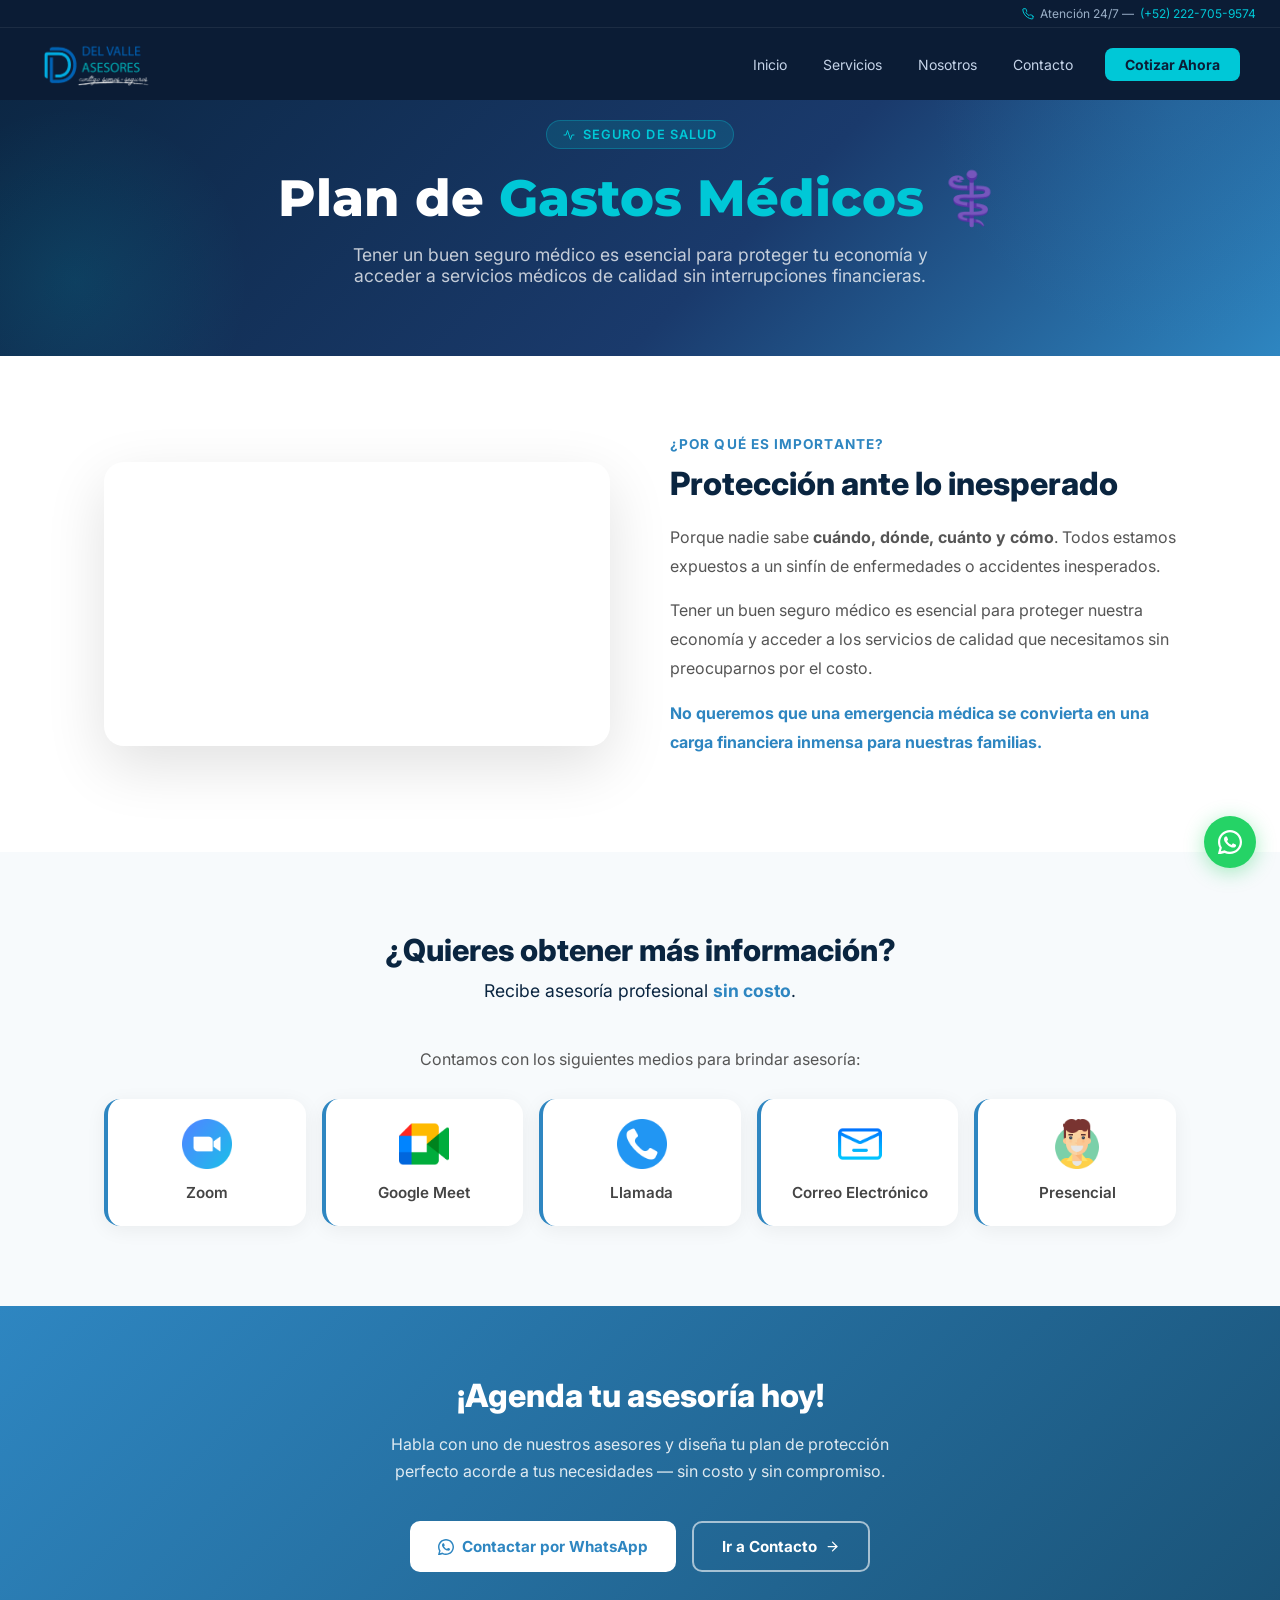
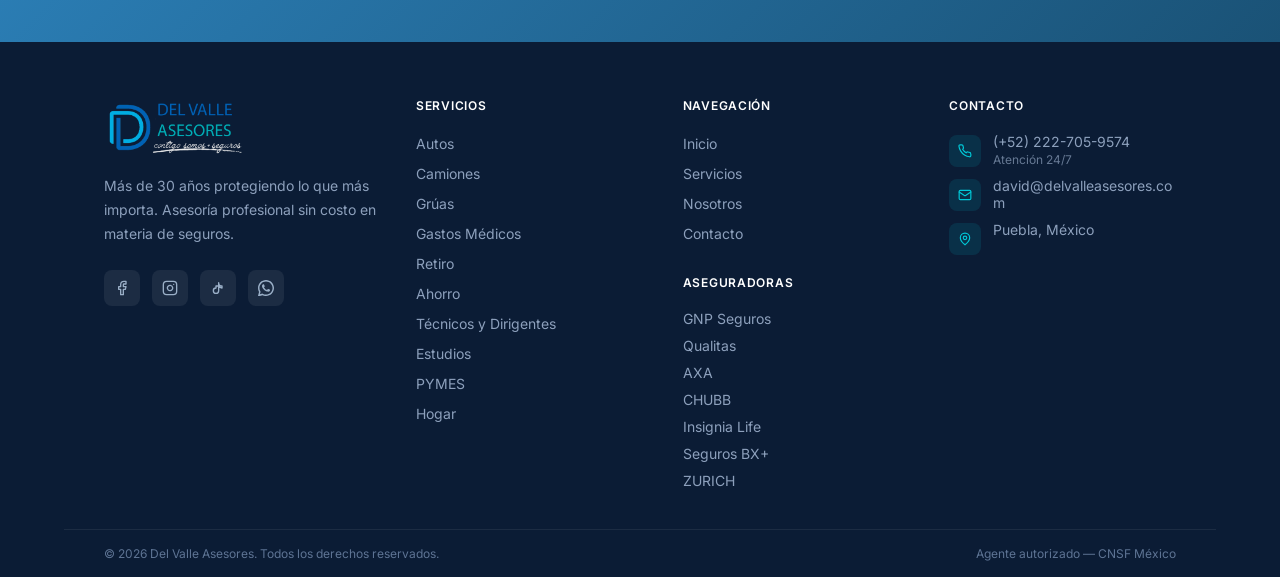
<file: gastosmedicos.html>
<!DOCTYPE html>
<html lang="es">

<head>
  <meta charset="UTF-8" />
  <meta name="viewport" content="width=device-width, initial-scale=1.0" />
  <title>Gastos Médicos — Del Valle Asesores</title>
  <meta name="description"
    content="Plan de gastos médicos. Protege tu salud y economía ante cualquier eventualidad sin preocuparte por el costo." />
  <link rel="stylesheet" href="css/styles.css" />
  <style>
    /* ── Page-hero ── */
    .page-hero {
      background: linear-gradient(135deg, #0A2540 0%, #1a3a6c 60%, #2E86C1 100%);
      padding: 120px 0 70px;
      text-align: center;
      position: relative;
      overflow: hidden;
    }

    .page-hero::before {
      content: '';
      position: absolute;
      width: 500px;
      height: 500px;
      border-radius: 50%;
      background: radial-gradient(circle, rgba(46, 134, 193, .2), transparent 70%);
      top: -150px;
      right: -150px;
    }

    .page-hero::after {
      content: '';
      position: absolute;
      width: 350px;
      height: 350px;
      border-radius: 50%;
      background: radial-gradient(circle, rgba(0, 200, 215, .12), transparent 70%);
      bottom: -100px;
      left: -100px;
    }

    .page-hero__badge {
      display: inline-flex;
      align-items: center;
      gap: 8px;
      background: rgba(0, 200, 215, .15);
      border: 1px solid rgba(0, 200, 215, .3);
      color: #00C8D7;
      font-size: .8rem;
      font-weight: 600;
      letter-spacing: .08em;
      text-transform: uppercase;
      padding: 6px 16px;
      border-radius: 999px;
      margin-bottom: 20px;
    }

    .page-hero__title {
      font-size: clamp(2rem, 5vw, 3.2rem);
      font-weight: 800;
      color: #fff;
      margin: 0 0 16px;
      line-height: 1.15;
    }

    .page-hero__title span {
      color: #00C8D7;
    }

    .page-hero__subtitle {
      color: rgba(255, 255, 255, .75);
      font-size: 1.1rem;
      max-width: 640px;
      margin: 0 auto;
    }

    /* ── Desc section ── */
    .est-desc {
      padding: 80px 0;
      background: #fff;
    }

    .est-desc__inner {
      display: grid;
      grid-template-columns: 1fr 1fr;
      gap: 60px;
      align-items: center;
    }

    @media(max-width:768px) {
      .est-desc__inner {
        grid-template-columns: 1fr;
        gap: 32px;
      }
    }

    .est-desc__img {
      border-radius: 20px;
      overflow: hidden;
      box-shadow: 0 20px 60px rgba(0, 0, 0, .12);
    }

    .est-desc__img img {
      width: 100%;
      height: 380px;
      object-fit: cover;
      display: block;
    }

    .est-desc__label {
      color: #2E86C1;
      font-size: .85rem;
      font-weight: 700;
      letter-spacing: .08em;
      text-transform: uppercase;
      margin-bottom: 12px;
    }

    .est-desc__title {
      font-size: 2rem;
      font-weight: 800;
      color: #0A2540;
      margin: 0 0 20px;
    }

    .est-desc__text {
      color: #555;
      line-height: 1.8;
      font-size: 1rem;
      margin-bottom: 16px;
    }

    /* ── Benefits ── */
    .est-benefits {
      padding: 80px 0;
      background: #F7FAFC;
    }

    .est-benefits__title {
      text-align: center;
      font-size: 1.9rem;
      font-weight: 800;
      color: #0A2540;
      margin-bottom: 12px;
    }

    .est-benefits__sub {
      text-align: center;
      color: #666;
      max-width: 520px;
      margin: 0 auto 48px;
    }

    .est-benefits__grid {
      display: grid;
      grid-template-columns: repeat(auto-fit, minmax(280px, 1fr));
      gap: 24px;
    }

    .est-benefit-card {
      background: #fff;
      border-radius: 16px;
      padding: 28px;
      box-shadow: 0 4px 20px rgba(0, 0, 0, .06);
      border-left: 4px solid #2E86C1;
      transition: transform .25s, box-shadow .25s;
    }

    .est-benefit-card:hover {
      transform: translateY(-4px);
      box-shadow: 0 12px 30px rgba(0, 0, 0, .1);
    }

    .est-benefit-card__icon {
      font-size: 1.5rem;
      margin-bottom: 12px;
    }

    .est-benefit-card__text {
      color: #444;
      line-height: 1.6;
      font-size: .95rem;
    }

    /* ── Estimator ── */
    .est-estimator {
      padding: 80px 0;
      background: #fff;
    }

    .est-estimator__inner {
      display: grid;
      grid-template-columns: 1fr 1fr;
      gap: 60px;
      align-items: start;
    }

    @media(max-width:768px) {
      .est-estimator__inner {
        grid-template-columns: 1fr;
        gap: 40px;
      }
    }

    .est-slider-container {
      margin: 20px 0 28px;
      padding: 24px;
      background: #F7FAFC;
      border-radius: 12px;
      border: 1px solid #E2E8F0;
    }

    .est-slider-container p {
      font-weight: 600;
      color: #0A2540;
      margin-bottom: 12px;
    }

    .est-slider {
      -webkit-appearance: none;
      width: 100%;
      height: 6px;
      background: #D6EAF8;
      border-radius: 4px;
      outline: none;
      margin-bottom: 20px;
    }

    .est-slider::-webkit-slider-thumb {
      -webkit-appearance: none;
      appearance: none;
      width: 22px;
      height: 22px;
      border-radius: 50%;
      background: #2E86C1;
      cursor: pointer;
      border: 4px solid #fff;
      box-shadow: 0 2px 6px rgba(0, 0, 0, 0.2);
    }

    .est-slider-labels {
      display: flex;
      justify-content: space-between;
      font-size: 0.9rem;
      color: #555;
      font-weight: 600;
    }

    .est-slider-labels span.selected {
      color: #2E86C1;
      font-weight: 800;
      font-size: 1.1rem;
    }

    .est-slider-note {
      display: block;
      font-size: 0.8rem;
      color: #888;
      margin-top: 12px;
      font-style: italic;
    }

    .est-estimator__title {
      font-size: 2rem;
      font-weight: 800;
      color: #0A2540;
      margin: 0 0 12px;
    }

    .est-estimator__desc {
      color: #666;
      line-height: 1.7;
      margin-bottom: 28px;
    }

    .est-cards {
      display: flex;
      flex-direction: column;
      gap: 16px;
    }

    .est-card {
      background: linear-gradient(135deg, #EBF5FB, #D6EAF8);
      border-radius: 14px;
      padding: 24px 28px;
      display: flex;
      align-items: center;
      gap: 20px;
    }

    .est-card__icon {
      width: 50px;
      height: 50px;
      border-radius: 12px;
      background: #2E86C1;
      color: #fff;
      display: flex;
      align-items: center;
      justify-content: center;
      flex-shrink: 0;
      font-size: 1.3rem;
    }

    .est-card__label {
      font-size: .8rem;
      color: #2E86C1;
      font-weight: 600;
      text-transform: uppercase;
      letter-spacing: .06em;
    }

    .est-card__value {
      font-size: 1.5rem;
      font-weight: 800;
      color: #0A2540;
    }

    .est-card--special {
      background: linear-gradient(135deg, #D5F5E3, #A9DFBF);
    }

    .est-card--special .est-card__icon {
      background: #27AE60;
    }

    .est-card--special .est-card__label {
      color: #27AE60;
    }

    /* ── CTA banner ── */
    .est-cta {
      background: linear-gradient(135deg, #2E86C1, #1a5276);
      padding: 70px 0;
      text-align: center;
    }

    .est-cta__title {
      font-size: 2rem;
      font-weight: 800;
      color: #fff;
      margin-bottom: 16px;
    }

    .est-cta__sub {
      color: rgba(255, 255, 255, .85);
      max-width: 520px;
      margin: 0 auto 36px;
      line-height: 1.7;
    }

    .est-cta .btn-group {
      display: flex;
      gap: 16px;
      justify-content: center;
      flex-wrap: wrap;
    }

    .btn-white {
      display: inline-flex;
      align-items: center;
      gap: 8px;
      background: #fff;
      color: #2E86C1;
      font-weight: 700;
      font-size: .95rem;
      padding: 14px 28px;
      border-radius: 10px;
      text-decoration: none;
      transition: transform .2s, box-shadow .2s;
    }

    .btn-white:hover {
      transform: translateY(-2px);
      box-shadow: 0 8px 24px rgba(0, 0, 0, .2);
    }

    .btn-outline-white {
      display: inline-flex;
      align-items: center;
      gap: 8px;
      background: transparent;
      color: #fff;
      border: 2px solid rgba(255, 255, 255, .6);
      font-weight: 700;
      font-size: .95rem;
      padding: 14px 28px;
      border-radius: 10px;
      text-decoration: none;
      transition: all .2s;
    }

    .btn-outline-white:hover {
      background: rgba(255, 255, 255, .1);
      border-color: #fff;
    }

    /* ── Quote note ── */
    .est-quote {
      background: #0A2540;
      padding: 40px 0;
      text-align: center;
    }

    .est-quote__text {
      color: rgba(255, 255, 255, .8);
      font-size: 1rem;
      font-style: italic;
      max-width: 680px;
      margin: 0 auto;
      line-height: 1.8;
    }
  </style>
  <link rel="icon" type="image/png" href="img/icon.png" />
</head>

<body>

  <!-- HEADER -->
  <header class="header" id="header">
    <div class="header__topbar">
      <span class="header__topbar-phone">
        <svg width="12" height="12" viewBox="0 0 24 24" fill="none" stroke="#00C8D7" stroke-width="2"
          stroke-linecap="round" stroke-linejoin="round">
          <path
            d="M22 16.92v3a2 2 0 0 1-2.18 2 19.79 19.79 0 0 1-8.63-3.07A19.5 19.5 0 0 1 4.69 12.18 19.79 19.79 0 0 1 1.61 3.6 2 2 0 0 1 3.6 1.4h3a2 2 0 0 1 2 1.72c.127.96.361 1.903.7 2.81a2 2 0 0 1-.45 2.11L7.91 9.08a16 16 0 0 0 6 6l.96-.96a2 2 0 0 1 2.11-.45c.907.339 1.85.573 2.81.7A2 2 0 0 1 21.6 16.4l.32.52z" />
        </svg>
        Atención 24/7 —
        <a href="tel:+522227059574">(+52) 222-705-9574</a>
      </span>
    </div>
    <div class="header__main">
      <a href="index.html" class="header__logo">
        <img src="img/logo.png" alt="Del Valle Asesores" class="header__logo-img" />
      </a>
      <nav class="header__nav">
        <a href="index.html" class="header__nav-link" data-nav="index">Inicio</a>
        <a href="servicios.html" class="header__nav-link header__nav-link--active" data-nav="servicios">Servicios</a>
        <a href="nosotros.html" class="header__nav-link" data-nav="nosotros">Nosotros</a>
        <a href="contacto.html" class="header__nav-link" data-nav="contacto">Contacto</a>
        <a href="https://wa.me/522227059574?text=Hola%2C%20me%20gustar%C3%ADa%20obtener%20informaci%C3%B3n%20sobre%20seguros"
          target="_blank" rel="noopener noreferrer" class="header__cta">Cotizar Ahora</a>
      </nav>
      <button class="header__menu-btn" id="menu-btn" aria-label="Abrir menú">
        <span id="menu-icon-open">
          <svg width="20" height="20" viewBox="0 0 24 24" fill="none" stroke="currentColor" stroke-width="2"
            stroke-linecap="round" stroke-linejoin="round">
            <line x1="4" x2="20" y1="12" y2="12" />
            <line x1="4" x2="20" y1="6" y2="6" />
            <line x1="4" x2="20" y1="18" y2="18" />
          </svg>
        </span>
        <span id="menu-icon-close" style="display:none">
          <svg width="20" height="20" viewBox="0 0 24 24" fill="none" stroke="currentColor" stroke-width="2"
            stroke-linecap="round" stroke-linejoin="round">
            <path d="M18 6 6 18" />
            <path d="m6 6 12 12" />
          </svg>
        </span>
      </button>
    </div>
    <div class="header__mobile-menu" id="mobile-menu">
      <div class="header__mobile-phone">
        <a href="tel:+522227059574">(+52) 222-705-9574</a>
        <span style="margin-left:4px;opacity:.6">— Atención 24/7</span>
      </div>
      <a href="index.html" class="header__mobile-link">Inicio</a>
      <a href="servicios.html" class="header__mobile-link">Servicios</a>
      <a href="nosotros.html" class="header__mobile-link">Nosotros</a>
      <a href="contacto.html" class="header__mobile-link">Contacto</a>
      <a href="https://wa.me/522227059574" target="_blank" rel="noopener noreferrer" class="header__mobile-cta">Cotizar
        Ahora</a>
    </div>
  </header>

  <main class="page-wrap">

    <!-- HERO -->
    <section class="page-hero">
      <div class="container">
        <div class="page-hero__badge">
          <svg width="12" height="12" viewBox="0 0 24 24" fill="none" stroke="currentColor" stroke-width="2"
            stroke-linecap="round" stroke-linejoin="round">
            <path d="M22 12h-4l-3 9L9 3l-3 9H2" />
          </svg>
          Seguro de Salud
        </div>
        <h1 class="page-hero__title">Plan de <span>Gastos Médicos</span> ⚕️</h1>
        <p class="page-hero__subtitle">Tener un buen seguro médico es esencial para proteger tu economía y acceder a
          servicios médicos de calidad sin interrupciones financieras.</p>
      </div>
    </section>

    <!-- DESCRIPCIÓN & VIDEO -->
    <section class="est-desc">
      <div class="container">
        <div class="est-desc__inner">
          <div class="est-desc__img"
            style="position:relative; padding-bottom:56.25%; height:0; overflow:hidden; border-radius: 20px; box-shadow: 0 20px 60px rgba(0,0,0,.12);">
            <iframe src="https://www.youtube.com/embed/vd5q7EeEfA0" title="YouTube video player" frameborder="0"
              allow="accelerometer; autoplay; clipboard-write; encrypted-media; gyroscope; picture-in-picture; web-share"
              allowfullscreen style="position:absolute; top:0; left:0; width:100%; height:100%;"></iframe>
          </div>
          <div>
            <p class="est-desc__label">¿Por qué es importante?</p>
            <h2 class="est-desc__title">Protección ante lo inesperado</h2>
            <p class="est-desc__text">Porque nadie sabe <strong>cuándo, dónde, cuánto y cómo</strong>. Todos estamos
              expuestos a un sinfín de enfermedades o accidentes inesperados.</p>
            <p class="est-desc__text">Tener un buen seguro médico es esencial para proteger nuestra economía y acceder a
              los servicios de calidad que necesitamos sin preocuparnos por el costo.</p>
            <p class="est-desc__text" style="font-weight:700;color:#2E86C1">No queremos que una emergencia médica se
              convierta en una carga financiera inmensa para nuestras familias.</p>
          </div>
        </div>
      </div>
    </section>

    <!-- ASESORÍA -->
    <section class="est-benefits">
      <div class="container">
        <h2 class="est-benefits__title">¿Quieres obtener más información?</h2>
        <p class="est-benefits__sub" style="font-size:1.1rem; color:#0A2540;">Recibe asesoría profesional <strong
            style="color:#2E86C1;">sin costo</strong>.</p>
        <p style="text-align:center; color:#555; margin-bottom: 30px;">Contamos con los siguientes medios para brindar
          asesoría:</p>

        <div class="est-benefits__grid" style="grid-template-columns: repeat(auto-fit, minmax(140px, 1fr)); gap: 16px;">
          <div class="est-benefit-card" style="padding:20px; display:flex; flex-direction:column; align-items:center; justify-content:center; text-align:center;">
            <img src="img/meet/zoom.png" alt="Zoom"
              style="width:50px; height:50px; margin-bottom:12px; object-fit:contain;">
            <p class="est-benefit-card__text" style="font-weight:600;">Zoom</p>
          </div>
          <div class="est-benefit-card" style="padding:20px; display:flex; flex-direction:column; align-items:center; justify-content:center; text-align:center;">
            <img src="img/meet/meets.png" alt="Meet"
              style="width:50px; height:50px; margin-bottom:12px; object-fit:contain;">
            <p class="est-benefit-card__text" style="font-weight:600;">Google Meet</p>
          </div>
          <div class="est-benefit-card" style="padding:20px; display:flex; flex-direction:column; align-items:center; justify-content:center; text-align:center;">
            <img src="img/meet/llamada.png" alt="Llamada"
              style="width:50px; height:50px; margin-bottom:12px; object-fit:contain;">
            <p class="est-benefit-card__text" style="font-weight:600;">Llamada</p>
          </div>
          <div class="est-benefit-card" style="padding:20px; display:flex; flex-direction:column; align-items:center; justify-content:center; text-align:center;">
            <img src="img/meet/mail.png" alt="Mail"
              style="width:50px; height:50px; margin-bottom:12px; object-fit:contain;">
            <p class="est-benefit-card__text" style="font-weight:600;">Correo Electrónico</p>
          </div>
          <div class="est-benefit-card" style="padding:20px; display:flex; flex-direction:column; align-items:center; justify-content:center; text-align:center;">
            <img src="img/meet/presencial.png" alt="Presencial"
              style="width:50px; height:50px; margin-bottom:12px; object-fit:contain;">
            <p class="est-benefit-card__text" style="font-weight:600;">Presencial</p>
          </div>
        </div>
      </div>
    </section>

    <!-- CTA -->
    <section class="est-cta" style="margin-top:0;">
      <div class="container">
        <h2 class="est-cta__title">¡Agenda tu asesoría hoy!</h2>
        <p class="est-cta__sub">Habla con uno de nuestros asesores y diseña tu plan de protección perfecto acorde a tus
          necesidades — sin costo y sin compromiso.</p>
        <div class="btn-group">
          <a href="https://wa.me/522227059574?text=Hola%2C%20me%20gustar%C3%ADa%20informaci%C3%B3n%20sobre%20Gastos%20M%C3%A9dicos"
            target="_blank" rel="noopener noreferrer" class="btn-white">
            <svg width="16" height="16" viewBox="0 0 24 24" fill="currentColor">
              <path
                d="M17.472 14.382c-.297-.149-1.758-.867-2.03-.967-.273-.099-.471-.148-.67.15-.197.297-.767.966-.94 1.164-.173.199-.347.223-.644.075-.297-.15-1.255-.463-2.39-1.475-.883-.788-1.48-1.761-1.653-2.059-.173-.297-.018-.458.13-.606.134-.133.298-.347.446-.52.149-.174.198-.298.298-.497.099-.198.05-.371-.025-.52-.075-.149-.669-1.612-.916-2.207-.242-.579-.487-.5-.669-.51-.173-.008-.371-.01-.57-.01-.198 0-.52.074-.792.372-.272.297-1.04 1.016-1.04 2.479 0 1.462 1.065 2.875 1.213 3.074.149.198 2.096 3.2 5.077 4.487.709.306 1.262.489 1.694.625.712.227 1.36.195 1.871.118.571-.085 1.758-.719 2.006-1.413.248-.694.248-1.289.173-1.413-.074-.124-.272-.198-.57-.347z" />
              <path
                d="M12 0C5.373 0 0 5.373 0 12c0 2.123.554 4.117 1.528 5.845L.057 23.55a.75.75 0 00.921.921l5.704-1.47A11.933 11.933 0 0012 24c6.627 0 12-5.373 12-12S18.627 0 12 0zm0 21.818a9.796 9.796 0 01-5.006-1.371l-.36-.214-3.724.96.989-3.614-.235-.373A9.775 9.775 0 012.182 12C2.182 6.564 6.564 2.182 12 2.182S21.818 6.564 21.818 12 17.436 21.818 12 21.818z" />
            </svg>
            Contactar por WhatsApp
          </a>
          <a href="contacto.html" class="btn-outline-white">
            Ir a Contacto
            <svg width="15" height="15" viewBox="0 0 24 24" fill="none" stroke="currentColor" stroke-width="2"
              stroke-linecap="round" stroke-linejoin="round">
              <path d="M5 12h14" />
              <path d="m12 5 7 7-7 7" />
            </svg>
          </a>
        </div>
      </div>
    </section>

  </main>

  <!-- FOOTER -->
  <footer class="footer">
    <div class="footer__main">
      <div class="footer__grid">
        <div>
          <div class="footer__brand-logo">
            <img src="img/logo.png" alt="Del Valle Asesores" class="footer__brand-logo-img" />
          </div>
          <p class="footer__brand-desc">Más de 30 años protegiendo lo que más importa. Asesoría profesional sin costo en
            materia de seguros.</p>
          <div class="footer__social">
            <a href="https://www.facebook.com/DelValleAsesores.Puebla/" target="_blank" rel="noopener noreferrer"
              class="footer__social-link"><svg width="16" height="16" viewBox="0 0 24 24" fill="none"
                stroke="currentColor" stroke-width="2" stroke-linecap="round" stroke-linejoin="round">
                <path d="M18 2h-3a5 5 0 0 0-5 5v3H7v4h3v8h4v-8h3l1-4h-4V7a1 1 0 0 1 1-1h3z" />
              </svg></a>
            <a href="https://www.instagram.com/del.valle.asesores?igshid=MzRlODBiNFWlZA%3D%3D" target="_blank"
              rel="noopener noreferrer" class="footer__social-link"><svg width="16" height="16" viewBox="0 0 24 24"
                fill="none" stroke="currentColor" stroke-width="2" stroke-linecap="round" stroke-linejoin="round">
                <rect width="20" height="20" x="2" y="2" rx="5" ry="5" />
                <path d="M16 11.37A4 4 0 1 1 12.63 8 4 4 0 0 1 16 11.37z" />
                <line x1="17.5" x2="17.51" y1="6.5" y2="6.5" />
              </svg></a>
            <a href="https://www.tiktok.com/@delvalleasesoresoficial" target="_blank" rel="noopener noreferrer"
              class="footer__social-link"><svg width="16" height="16" viewBox="0 0 24 24" fill="none"
                stroke="currentColor" stroke-width="2" stroke-linecap="round" stroke-linejoin="round">
                <path d="M9 12a4 4 0 1 0 4 4V4a5 5 0 0 0 5 5v3a8 8 0 0 1-5-3h-4z" />
              </svg></a>
            <a href="https://wa.me/522227059574" target="_blank" rel="noopener noreferrer"
              class="footer__social-link"><svg width="16" height="16" viewBox="0 0 24 24" fill="currentColor">
                <path
                  d="M17.472 14.382c-.297-.149-1.758-.867-2.03-.967-.273-.099-.471-.148-.67.15-.197.297-.767.966-.94 1.164-.173.199-.347.223-.644.075-.297-.15-1.255-.463-2.39-1.475-.883-.788-1.48-1.761-1.653-2.059-.173-.297-.018-.458.13-.606.134-.133.298-.347.446-.52.149-.174.198-.298.298-.497.099-.198.05-.371-.025-.52-.075-.149-.669-1.612-.916-2.207-.242-.579-.487-.5-.669-.51-.173-.008-.371-.01-.57-.01-.198 0-.52.074-.792.372-.272.297-1.04 1.016-1.04 2.479 0 1.462 1.065 2.875 1.213 3.074.149.198 2.096 3.2 5.077 4.487.709.306 1.262.489 1.694.625.712.227 1.36.195 1.871.118.571-.085 1.758-.719 2.006-1.413.248-.694.248-1.289.173-1.413-.074-.124-.272-.198-.57-.347z" />
                <path
                  d="M12 0C5.373 0 0 5.373 0 12c0 2.123.554 4.117 1.528 5.845L.057 23.55a.75.75 0 00.921.921l5.704-1.47A11.933 11.933 0 0012 24c6.627 0 12-5.373 12-12S18.627 0 12 0zm0 21.818a9.796 9.796 0 01-5.006-1.371l-.36-.214-3.724.96.989-3.614-.235-.373A9.775 9.775 0 012.182 12C2.182 6.564 6.564 2.182 12 2.182S21.818 6.564 21.818 12 17.436 21.818 12 21.818z" />
              </svg></a>
          </div>
        </div>
        <div>
          <h4 class="footer__col-title">Servicios</h4>
          <ul class="footer__list">
            <li><a href="servicios.html" class="footer__list-link">Autos</a></li>
            <li><a href="servicios.html" class="footer__list-link">Camiones</a></li>
            <li><a href="servicios.html" class="footer__list-link">Grúas</a></li>
            <li><a href="servicios.html" class="footer__list-link">Gastos Médicos</a></li>
            <li><a href="servicios.html" class="footer__list-link">Retiro</a></li>
            <li><a href="servicios.html" class="footer__list-link">Ahorro</a></li>
            <li><a href="servicios.html" class="footer__list-link">Técnicos y Dirigentes</a></li>
            <li><a href="servicios.html" class="footer__list-link">Estudios</a></li>
            <li><a href="servicios.html" class="footer__list-link">PYMES</a></li>
            <li><a href="servicios.html" class="footer__list-link">Hogar</a></li>
          </ul>
        </div>
        <div>
          <h4 class="footer__col-title">Navegación</h4>
          <ul class="footer__list">
            <li><a href="index.html" class="footer__list-link">Inicio</a></li>
            <li><a href="servicios.html" class="footer__list-link">Servicios</a></li>
            <li><a href="nosotros.html" class="footer__list-link">Nosotros</a></li>
            <li><a href="contacto.html" class="footer__list-link">Contacto</a></li>
          </ul>
          <h4 class="footer__col-title footer__col-title--mt">Aseguradoras</h4>
          <ul class="footer__list">
            <li class="footer__list-text">GNP Seguros</li>
            <li class="footer__list-text">Qualitas</li>
            <li class="footer__list-text">AXA</li>
            <li class="footer__list-text">CHUBB</li>
            <li class="footer__list-text">Insignia Life</li>
            <li class="footer__list-text">Seguros BX+</li>
            <li class="footer__list-text">ZURICH</li>
          </ul>
        </div>
        <div>
          <h4 class="footer__col-title">Contacto</h4>
          <ul class="footer__list">
            <li><a href="tel:+522227059574" class="footer__contact-item"><span class="footer__contact-icon"><svg
                    width="14" height="14" viewBox="0 0 24 24" fill="none" stroke="currentColor" stroke-width="2"
                    stroke-linecap="round" stroke-linejoin="round">
                    <path
                      d="M22 16.92v3a2 2 0 0 1-2.18 2 19.79 19.79 0 0 1-8.63-3.07A19.5 19.5 0 0 1 4.69 12.18 19.79 19.79 0 0 1 1.61 3.6 2 2 0 0 1 3.6 1.4h3a2 2 0 0 1 2 1.72c.127.96.361 1.903.7 2.81a2 2 0 0 1-.45 2.11L7.91 9.08a16 16 0 0 0 6 6l.96-.96a2 2 0 0 1 2.11-.45c.907.339 1.85.573 2.81.7A2 2 0 0 1 21.6 16.4l.32.52z" />
                  </svg></span><span>(+52) 222-705-9574<br><span class="footer__contact-sub">Atención
                    24/7</span></span></a></li>
            <li><a href="mailto:david@delvalleasesores.com" class="footer__contact-item"><span
                  class="footer__contact-icon"><svg width="14" height="14" viewBox="0 0 24 24" fill="none"
                    stroke="currentColor" stroke-width="2" stroke-linecap="round" stroke-linejoin="round">
                    <rect width="20" height="16" x="2" y="4" rx="2" />
                    <path d="m22 7-8.97 5.7a1.94 1.94 0 0 1-2.06 0L2 7" />
                  </svg></span><span style="word-break:break-all">david@delvalleasesores.com</span></a></li>
            <li>
              <div class="footer__contact-item"><span class="footer__contact-icon"><svg width="14" height="14"
                    viewBox="0 0 24 24" fill="none" stroke="currentColor" stroke-width="2" stroke-linecap="round"
                    stroke-linejoin="round">
                    <path d="M20 10c0 6-8 12-8 12s-8-6-8-12a8 8 0 0 1 16 0Z" />
                    <circle cx="12" cy="10" r="3" />
                  </svg></span><span>Puebla, México</span></div>
            </li>
          </ul>
        </div>
      </div>
    </div>
    <div class="footer__bottom">
      <span>©
        <script>document.write(new Date().getFullYear())</script> Del Valle Asesores. Todos los derechos reservados.
      </span>
      <span>Agente autorizado — CNSF México</span>
    </div>
  </footer>

  <!-- FLOATING BUTTONS -->
  <div class="float-btns">
    <div class="float-btns__options" id="float-options">
      <a href="mailto:david@delvalleasesores.com" class="float-btn float-btn--email"><svg width="16" height="16"
          viewBox="0 0 24 24" fill="none" stroke="currentColor" stroke-width="2" stroke-linecap="round"
          stroke-linejoin="round">
          <rect width="20" height="16" x="2" y="4" rx="2" />
          <path d="m22 7-8.97 5.7a1.94 1.94 0 0 1-2.06 0L2 7" />
        </svg>Correo</a>
      <a href="tel:+522227059574" class="float-btn float-btn--phone"><svg width="16" height="16" viewBox="0 0 24 24"
          fill="none" stroke="currentColor" stroke-width="2" stroke-linecap="round" stroke-linejoin="round">
          <path
            d="M22 16.92v3a2 2 0 0 1-2.18 2 19.79 19.79 0 0 1-8.63-3.07A19.5 19.5 0 0 1 4.69 12.18 19.79 19.79 0 0 1 1.61 3.6 2 2 0 0 1 3.6 1.4h3a2 2 0 0 1 2 1.72c.127.96.361 1.903.7 2.81a2 2 0 0 1-.45 2.11L7.91 9.08a16 16 0 0 0 6 6l.96-.96a2 2 0 0 1 2.11-.45c.907.339 1.85.573 2.81.7A2 2 0 0 1 21.6 16.4l.32.52z" />
        </svg>Llamar</a>
      <a href="https://wa.me/522227059574" target="_blank" rel="noopener noreferrer"
        class="float-btn float-btn--wa"><svg width="16" height="16" viewBox="0 0 24 24" fill="currentColor">
          <path
            d="M17.472 14.382c-.297-.149-1.758-.867-2.03-.967-.273-.099-.471-.148-.67.15-.197.297-.767.966-.94 1.164-.173.199-.347.223-.644.075-.297-.15-1.255-.463-2.39-1.475-.883-.788-1.48-1.761-1.653-2.059-.173-.297-.018-.458.13-.606.134-.133.298-.347.446-.52.149-.174.198-.298.298-.497.099-.198.05-.371-.025-.52-.075-.149-.669-1.612-.916-2.207-.242-.579-.487-.5-.669-.51-.173-.008-.371-.01-.57-.01-.198 0-.52.074-.792.372-.272.297-1.04 1.016-1.04 2.479 0 1.462 1.065 2.875 1.213 3.074.149.198 2.096 3.2 5.077 4.487.709.306 1.262.489 1.694.625.712.227 1.36.195 1.871.118.571-.085 1.758-.719 2.006-1.413.248-.694.248-1.289.173-1.413-.074-.124-.272-.198-.57-.347z" />
          <path
            d="M12 0C5.373 0 0 5.373 0 12c0 2.123.554 4.117 1.528 5.845L.057 23.55a.75.75 0 00.921.921l5.704-1.47A11.933 11.933 0 0012 24c6.627 0 12-5.373 12-12S18.627 0 12 0zm0 21.818a9.796 9.796 0 01-5.006-1.371l-.36-.214-3.724.96.989-3.614-.235-.373A9.775 9.775 0 012.182 12C2.182 6.564 6.564 2.182 12 2.182S21.818 6.564 21.818 12 17.436 21.818 12 21.818z" />
        </svg>WhatsApp</a>
    </div>
    <button class="float-btn--toggle" id="float-toggle" aria-label="Contacto rápido">
      <svg width="24" height="24" viewBox="0 0 24 24" fill="currentColor">
        <path
          d="M17.472 14.382c-.297-.149-1.758-.867-2.03-.967-.273-.099-.471-.148-.67.15-.197.297-.767.966-.94 1.164-.173.199-.347.223-.644.075-.297-.15-1.255-.463-2.39-1.475-.883-.788-1.48-1.761-1.653-2.059-.173-.297-.018-.458.13-.606.134-.133.298-.347.446-.52.149-.174.198-.298.298-.497.099-.198.05-.371-.025-.52-.075-.149-.669-1.612-.916-2.207-.242-.579-.487-.5-.669-.51-.173-.008-.371-.01-.57-.01-.198 0-.52.074-.792.372-.272.297-1.04 1.016-1.04 2.479 0 1.462 1.065 2.875 1.213 3.074.149.198 2.096 3.2 5.077 4.487.709.306 1.262.489 1.694.625.712.227 1.36.195 1.871.118.571-.085 1.758-.719 2.006-1.413.248-.694.248-1.289.173-1.413-.074-.124-.272-.198-.57-.347z" />
        <path
          d="M12 0C5.373 0 0 5.373 0 12c0 2.123.554 4.117 1.528 5.845L.057 23.55a.75.75 0 00.921.921l5.704-1.47A11.933 11.933 0 0012 24c6.627 0 12-5.373 12-12S18.627 0 12 0zm0 21.818a9.796 9.796 0 01-5.006-1.371l-.36-.214-3.724.96.989-3.614-.235-.373A9.775 9.775 0 012.182 12C2.182 6.564 6.564 2.182 12 2.182S21.818 6.564 21.818 12 17.436 21.818 12 21.818z" />
      </svg>
    </button>
  </div>

  <!-- BOTTOM NAV -->
  <nav class="bottom-nav">
    <a href="index.html" class="bottom-nav__item" data-nav="index"><svg width="20" height="20" viewBox="0 0 24 24"
        fill="none" stroke="currentColor" stroke-width="2" stroke-linecap="round" stroke-linejoin="round">
        <path d="m3 9 9-7 9 7v11a2 2 0 0 1-2 2H5a2 2 0 0 1-2-2z" />
        <polyline points="9 22 9 12 15 12 15 22" />
      </svg>Inicio</a>
    <a href="servicios.html" class="bottom-nav__item active" data-nav="servicios"><svg width="20" height="20"
        viewBox="0 0 24 24" fill="none" stroke="currentColor" stroke-width="2" stroke-linecap="round"
        stroke-linejoin="round">
        <path d="M12 22s8-4 8-10V5l-8-3-8 3v7c0 6 8 10 8 10z" />
      </svg>Servicios</a>
    <a href="nosotros.html" class="bottom-nav__item" data-nav="nosotros"><svg width="20" height="20" viewBox="0 0 24 24"
        fill="none" stroke="currentColor" stroke-width="2" stroke-linecap="round" stroke-linejoin="round">
        <path d="M16 21v-2a4 4 0 0 0-4-4H6a4 4 0 0 0-4 4v2" />
        <circle cx="9" cy="7" r="4" />
        <path d="M22 21v-2a4 4 0 0 0-3-3.87" />
        <path d="M16 3.13a4 4 0 0 1 0 7.75" />
      </svg>Nosotros</a>
    <a href="tel:+522227059574" class="bottom-nav__item"><svg width="20" height="20" viewBox="0 0 24 24" fill="none"
        stroke="currentColor" stroke-width="2" stroke-linecap="round" stroke-linejoin="round">
        <path
          d="M22 16.92v3a2 2 0 0 1-2.18 2 19.79 19.79 0 0 1-8.63-3.07A19.5 19.5 0 0 1 4.69 12.18 19.79 19.79 0 0 1 1.61 3.6 2 2 0 0 1 3.6 1.4h3a2 2 0 0 1 2 1.72c.127.96.361 1.903.7 2.81a2 2 0 0 1-.45 2.11L7.91 9.08a16 16 0 0 0 6 6l.96-.96a2 2 0 0 1 2.11-.45c.907.339 1.85.573 2.81.7A2 2 0 0 1 21.6 16.4l.32.52z" />
      </svg>Llamar</a>
    <a href="https://wa.me/522227059574" target="_blank" rel="noopener noreferrer"
      class="bottom-nav__item bottom-nav__item--wa"><svg width="20" height="20" viewBox="0 0 24 24" fill="currentColor">
        <path
          d="M17.472 14.382c-.297-.149-1.758-.867-2.03-.967-.273-.099-.471-.148-.67.15-.197.297-.767.966-.94 1.164-.173.199-.347.223-.644.075-.297-.15-1.255-.463-2.39-1.475-.883-.788-1.48-1.761-1.653-2.059-.173-.297-.018-.458.13-.606.134-.133.298-.347.446-.52.149-.174.198-.298.298-.497.099-.198.05-.371-.025-.52-.075-.149-.669-1.612-.916-2.207-.242-.579-.487-.5-.669-.51-.173-.008-.371-.01-.57-.01-.198 0-.52.074-.792.372-.272.297-1.04 1.016-1.04 2.479 0 1.462 1.065 2.875 1.213 3.074.149.198 2.096 3.2 5.077 4.487.709.306 1.262.489 1.694.625.712.227 1.36.195 1.871.118.571-.085 1.758-.719 2.006-1.413.248-.694.248-1.289.173-1.413-.074-.124-.272-.198-.57-.347z" />
        <path
          d="M12 0C5.373 0 0 5.373 0 12c0 2.123.554 4.117 1.528 5.845L.057 23.55a.75.75 0 00.921.921l5.704-1.47A11.933 11.933 0 0012 24c6.627 0 12-5.373 12-12S18.627 0 12 0zm0 21.818a9.796 9.796 0 01-5.006-1.371l-.36-.214-3.724.96.989-3.614-.235-.373A9.775 9.775 0 012.182 12C2.182 6.564 6.564 2.182 12 2.182S21.818 6.564 21.818 12 17.436 21.818 12 21.818z" />
      </svg>WhatsApp</a>
  </nav>

  <script src="js/main.js"></script>
</body>

</html>
</file>
<file: css/styles.css>
/* ============================================================
   GOOGLE FONTS
   ============================================================ */
@import url('https://fonts.googleapis.com/css2?family=Inter:wght@300;400;500;600;700;800&family=Montserrat:wght@400;500;600;700;800;900&display=swap');

/* ============================================================
   RESET & BASE
   ============================================================ */
*, *::before, *::after { box-sizing: border-box; margin: 0; padding: 0; }

html { scroll-behavior: smooth; }

body {
  font-family: 'Inter', sans-serif;
  color: #0B1C35;
  background: #fff;
  min-height: 100vh;
  display: flex;
  flex-direction: column;
}

a { text-decoration: none; color: inherit; }
ul { list-style: none; }
img { display: block; width: 100%; height: 100%; object-fit: cover; }
button { cursor: pointer; border: none; background: none; font-family: inherit; }
input, select, textarea { font-family: inherit; }

/* ============================================================
   CSS VARIABLES
   ============================================================ */
:root {
  --primary: #0B1C35;
  --accent: #00C8D7;
  --accent-hover: #00E5F5;
  --accent-dark: #00B5C2;
  --bg-light: #F7F9FC;
  --text-body: #6B7A94;
  --text-muted: #8DA0BC;
  --text-light: #C5D3E8;
  --text-nav: #9AAFC7;
  --border: #E8EEF5;
  --white: #fff;
}

/* ============================================================
   LAYOUT
   ============================================================ */
.container {
  max-width: 1152px;
  margin: 0 auto;
  padding: 0 20px;
}
@media (min-width: 768px) {
  .container { padding: 0 40px; }
}

.container--narrow { max-width: 960px; }
.container--wide { max-width: 1200px; }

.page-wrap {
  flex: 1;
  padding-bottom: 60px; /* space for mobile bottom nav */
}
@media (min-width: 768px) {
  .page-wrap { padding-bottom: 0; }
}

/* ============================================================
   SECTION LABEL
   ============================================================ */
.section-label {
  display: flex;
  align-items: center;
  gap: 12px;
  margin-bottom: 16px;
}
.section-label--center { justify-content: center; }
.section-label--left { justify-content: flex-start; }

.section-label__line {
  height: 1px;
  width: 32px;
  flex-shrink: 0;
  background: var(--accent);
}
.section-label__text {
  font-size: 11px;
  text-transform: uppercase;
  letter-spacing: 0.16em;
  color: var(--accent);
  font-weight: 600;
}

/* ============================================================
   HEADER
   ============================================================ */
.header {
  position: fixed;
  top: 0; left: 0; right: 0;
  z-index: 50;
  background: var(--primary);
  transition: background 0.3s, box-shadow 0.3s, backdrop-filter 0.3s;
}
.header.scrolled {
  background: rgba(11, 28, 53, 0.97);
  backdrop-filter: blur(12px);
  box-shadow: 0 2px 24px rgba(0,0,0,0.3);
}

.header__topbar {
  display: none;
  align-items: center;
  justify-content: flex-end;
  padding: 6px 24px;
  font-size: 12px;
  color: var(--text-nav);
  border-bottom: 1px solid rgba(255,255,255,0.07);
}
@media (min-width: 768px) {
  .header__topbar { display: flex; }
}

.header__topbar a {
  color: var(--accent);
  transition: color 0.2s;
}
.header__topbar a:hover { color: #fff; }
.header__topbar-phone {
  display: flex;
  align-items: center;
  gap: 6px;
}

.header__main {
  display: flex;
  align-items: center;
  justify-content: space-between;
  padding: 14px 20px;
}
@media (min-width: 768px) {
  .header__main { padding: 14px 40px; }
}

.header__logo {
  display: flex;
  align-items: center;
}
.header__logo-img {
  height: 44px;
  width: auto;
  object-fit: contain;
  display: block;
  transition: opacity 0.2s;
}
.header__logo:hover .header__logo-img { opacity: 0.85; }

.header__nav {
  display: none;
  align-items: center;
  gap: 4px;
}
@media (min-width: 768px) { .header__nav { display: flex; } }

.header__nav-link {
  padding: 8px 16px;
  border-radius: 6px;
  font-size: 14px;
  color: var(--text-light);
  font-weight: 400;
  transition: color 0.2s, background 0.2s;
}
.header__nav-link:hover {
  color: #fff;
  background: rgba(255,255,255,0.06);
}
.header__nav-link.active {
  color: var(--accent);
  background: rgba(0,200,215,0.1);
  font-weight: 600;
}

.header__cta {
  display: none;
  margin-left: 12px;
  padding: 8px 20px;
  border-radius: 8px;
  font-size: 14px;
  background: var(--accent);
  color: var(--primary);
  font-weight: 700;
  transition: background 0.2s;
}
.header__cta:hover { background: var(--accent-hover); }
@media (min-width: 768px) { .header__cta { display: inline-block; } }

.header__menu-btn {
  display: flex;
  align-items: center;
  justify-content: center;
  width: 36px; height: 36px;
  border-radius: 8px;
  background: rgba(255,255,255,0.08);
  color: #fff;
  transition: background 0.2s;
}
.header__menu-btn:hover { background: rgba(255,255,255,0.14); }
@media (min-width: 768px) { .header__menu-btn { display: none; } }

.header__mobile-menu {
  display: none;
  flex-direction: column;
  gap: 4px;
  padding: 0 20px 20px;
  border-top: 1px solid rgba(255,255,255,0.08);
}
.header__mobile-menu.open { display: flex; }

.header__mobile-phone {
  display: flex;
  align-items: center;
  gap: 6px;
  padding: 12px 0;
  font-size: 12px;
  color: var(--text-nav);
  border-bottom: 1px solid rgba(255,255,255,0.07);
}
.header__mobile-phone a { color: var(--accent); }

.header__mobile-link {
  padding: 12px;
  border-radius: 8px;
  font-size: 14px;
  color: var(--text-light);
  transition: background 0.2s, color 0.2s;
}
.header__mobile-link:hover { background: rgba(255,255,255,0.06); color: #fff; }
.header__mobile-link.active {
  color: var(--accent);
  background: rgba(0,200,215,0.1);
  font-weight: 600;
}

.header__mobile-cta {
  margin-top: 8px;
  padding: 12px 20px;
  border-radius: 12px;
  font-size: 14px;
  font-weight: 700;
  text-align: center;
  background: var(--accent);
  color: var(--primary);
}

/* ============================================================
   FOOTER
   ============================================================ */
.footer {
  background: var(--primary);
  color: var(--text-light);
}

.footer__main {
  max-width: 1152px;
  margin: 0 auto;
  padding: 56px 20px 40px;
}
@media (min-width: 768px) { .footer__main { padding: 56px 40px 40px; } }

.footer__grid {
  display: grid;
  grid-template-columns: 1fr;
  gap: 40px;
}
@media (min-width: 768px) {
  .footer__grid { grid-template-columns: repeat(2, 1fr); }
}
@media (min-width: 1024px) {
  .footer__grid { grid-template-columns: 1.2fr 1fr 1fr 1fr; }
}

.footer__brand-logo {
  margin-bottom: 20px;
}
.footer__brand-logo-img {
  height: 56px;
  width: auto;
  object-fit: contain;
  display: block;
}

.footer__brand-desc {
  font-size: 14px;
  line-height: 1.7;
  color: var(--text-muted);
  margin-bottom: 24px;
}

.footer__social {
  display: flex;
  gap: 12px;
}
.footer__social-link {
  display: flex;
  align-items: center;
  justify-content: center;
  width: 36px; height: 36px;
  border-radius: 8px;
  background: rgba(255,255,255,0.07);
  color: var(--text-nav);
  transition: background 0.2s, color 0.2s;
}
.footer__social-link:hover {
  background: var(--accent);
  color: #fff;
}

.footer__col-title {
  font-size: 12px;
  font-weight: 600;
  letter-spacing: 0.06em;
  text-transform: uppercase;
  color: #fff;
  margin-bottom: 20px;
}
.footer__col-title--mt { margin-top: 32px; }

.footer__list { display: flex; flex-direction: column; gap: 10px; }
.footer__list-link {
  font-size: 14px;
  color: var(--text-muted);
  transition: color 0.2s;
}
.footer__list-link:hover { color: var(--accent); }
.footer__list-text {
  font-size: 14px;
  color: var(--text-muted);
}

.footer__contact-item {
  display: flex;
  align-items: flex-start;
  gap: 12px;
  font-size: 14px;
  color: var(--text-muted);
  transition: color 0.2s;
}
.footer__contact-item:hover { color: #fff; }
.footer__contact-icon {
  margin-top: 2px;
  width: 32px; height: 32px;
  border-radius: 8px;
  background: rgba(0,200,215,0.12);
  color: var(--accent);
  display: flex;
  align-items: center;
  justify-content: center;
  flex-shrink: 0;
}
.footer__contact-sub { font-size: 12px; opacity: 0.7; }

.footer__bottom {
  max-width: 1152px;
  margin: 0 auto;
  padding: 16px 20px;
  display: flex;
  flex-direction: column;
  align-items: center;
  justify-content: space-between;
  gap: 8px;
  font-size: 12px;
  color: #5E7494;
  border-top: 1px solid rgba(255,255,255,0.07);
}
@media (min-width: 768px) {
  .footer__bottom { flex-direction: row; padding: 16px 40px; }
}

/* ============================================================
   FLOATING BUTTONS (Desktop only)
   ============================================================ */
.float-btns {
  display: none;
  position: fixed;
  bottom: 32px;
  right: 24px;
  z-index: 40;
  flex-direction: column;
  align-items: flex-end;
  gap: 10px;
}
@media (min-width: 768px) { .float-btns { display: flex; } }

.float-btns__options {
  display: none;
  flex-direction: column;
  align-items: flex-end;
  gap: 8px;
}
.float-btns__options.open { display: flex; }

.float-btn {
  display: flex;
  align-items: center;
  gap: 8px;
  padding: 10px 16px;
  border-radius: 40px;
  font-size: 13px;
  font-weight: 600;
  color: #fff;
  box-shadow: 0 4px 16px rgba(0,0,0,0.2);
  transition: opacity 0.2s, transform 0.2s;
  white-space: nowrap;
}
.float-btn:hover { opacity: 0.9; transform: translateY(-1px); }
.float-btn--wa { background: #25D366; }
.float-btn--phone { background: var(--accent); }
.float-btn--email { background: #5B8DEF; }
.float-btn--toggle {
  display: flex;
  align-items: center;
  justify-content: center;
  width: 52px; height: 52px;
  border-radius: 50%;
  background: #25D366;
  color: #fff;
  box-shadow: 0 4px 20px rgba(37,211,102,0.4);
  transition: transform 0.2s;
}
.float-btn--toggle:hover { transform: scale(1.05); }

/* ============================================================
   BOTTOM NAV (Mobile only)
   ============================================================ */
.bottom-nav {
  display: flex;
  position: fixed;
  bottom: 0; left: 0; right: 0;
  height: 60px;
  background: #fff;
  border-top: 1px solid var(--border);
  z-index: 40;
  box-shadow: 0 -2px 12px rgba(11,28,53,0.06);
}
@media (min-width: 768px) { .bottom-nav { display: none; } }

.bottom-nav__item {
  flex: 1;
  display: flex;
  flex-direction: column;
  align-items: center;
  justify-content: center;
  gap: 3px;
  color: #9AAFC7;
  font-size: 10px;
  font-weight: 500;
  transition: color 0.2s;
  text-decoration: none;
}
.bottom-nav__item.active { color: var(--accent); }
.bottom-nav__item--wa {
  background: #25D366;
  color: #fff;
  border-radius: 0;
}
.bottom-nav__item--wa:hover { color: #fff; }

/* ============================================================
   HERO SECTION
   ============================================================ */
.hero {
  position: relative;
  display: flex;
  flex-direction: column;
  align-items: center;
  justify-content: center;
  text-align: center;
  padding: 144px 20px 80px;
  min-height: 90vh;
  background: var(--primary);
  overflow: hidden;
}
@media (min-width: 768px) { .hero { padding: 176px 20px 112px; } }

.hero__bg {
  position: absolute;
  inset: 0;
  opacity: 0.1;
  background-image: url("https://images.unsplash.com/photo-1770871821382-60ea99b0a941?crop=entropy&cs=tinysrgb&fit=max&fm=jpg&w=1080");
  background-size: cover;
  background-position: center;
}
.hero__overlay {
  position: absolute;
  inset: 0;
  background: linear-gradient(135deg, rgba(11,28,53,0.96) 0%, rgba(11,28,53,0.8) 100%);
}
.hero__circle-top {
  position: absolute;
  top: 80px; right: 0;
  width: 384px; height: 384px;
  border-radius: 50%;
  opacity: 0.1;
  background: radial-gradient(circle, #00C8D7 0%, transparent 70%);
  transform: translate(30%, -20%);
  pointer-events: none;
}
.hero__circle-bottom {
  position: absolute;
  bottom: 40px; left: 0;
  width: 256px; height: 256px;
  border-radius: 50%;
  opacity: 0.05;
  background: radial-gradient(circle, #00C8D7 0%, transparent 70%);
  transform: translate(-30%, 20%);
  pointer-events: none;
}

.hero__content {
  position: relative;
  z-index: 10;
  max-width: 768px;
  margin: 0 auto;
}

.hero__badge {
  display: inline-flex;
  align-items: center;
  gap: 8px;
  padding: 6px 16px;
  border-radius: 999px;
  font-size: 12px;
  margin-bottom: 32px;
  background: rgba(0,200,215,0.12);
  color: var(--accent);
  border: 1px solid rgba(0,200,215,0.25);
  font-weight: 500;
}
.hero__badge-dot {
  width: 6px; height: 6px;
  border-radius: 50%;
  background: var(--accent);
  display: inline-block;
}

.hero__title {
  color: #fff;
  font-family: 'Montserrat', sans-serif;
  font-weight: 800;
  font-size: clamp(2rem, 6vw, 3.8rem);
  line-height: 1.15;
  margin-bottom: 24px;
}
.hero__title span { color: var(--accent); }

.hero__subtitle {
  color: var(--text-muted);
  font-size: clamp(0.95rem, 2vw, 1.1rem);
  line-height: 1.7;
  margin-bottom: 40px;
  max-width: 560px;
  margin-left: auto;
  margin-right: auto;
}

.hero__btns {
  display: flex;
  flex-direction: column;
  align-items: center;
  justify-content: center;
  gap: 16px;
}
@media (min-width: 480px) {
  .hero__btns { flex-direction: row; }
}

.hero__stats {
  margin-top: 56px;
  display: grid;
  grid-template-columns: repeat(3, 1fr);
  gap: 16px;
  max-width: 480px;
  margin-left: auto;
  margin-right: auto;
}
@media (min-width: 768px) { .hero__stats { gap: 32px; } }

.hero__stat {
  display: flex;
  flex-direction: column;
  align-items: center;
}
.hero__stat-value {
  color: var(--accent);
  font-family: 'Montserrat', sans-serif;
  font-weight: 800;
  font-size: clamp(1.5rem, 5vw, 2.2rem);
  line-height: 1;
}
.hero__stat-label {
  margin-top: 4px;
  color: var(--text-muted);
  font-size: 11px;
  line-height: 1.4;
  text-align: center;
}

.hero__scroll {
  position: absolute;
  bottom: 24px;
  left: 50%;
  transform: translateX(-50%);
  color: #4A6280;
  animation: bounce 2s infinite;
}

@keyframes bounce {
  0%, 100% { transform: translateX(-50%) translateY(0); }
  50% { transform: translateX(-50%) translateY(6px); }
}

/* ============================================================
   BUTTONS
   ============================================================ */
.btn {
  display: inline-flex;
  align-items: center;
  justify-content: center;
  gap: 8px;
  padding: 14px 28px;
  border-radius: 12px;
  font-size: 15px;
  font-weight: 700;
  transition: background 0.2s, opacity 0.2s, transform 0.2s;
  cursor: pointer;
  border: none;
  font-family: inherit;
}
.btn--primary {
  background: var(--accent);
  color: var(--primary);
}
.btn--primary:hover { background: var(--accent-hover); }

.btn--outline-white {
  background: rgba(255,255,255,0.07);
  color: #fff;
  border: 1px solid rgba(255,255,255,0.15);
  font-weight: 500;
}
.btn--outline-white:hover { background: rgba(255,255,255,0.12); }

.btn--dark {
  background: var(--primary);
  color: #fff;
  font-weight: 600;
}
.btn--dark:hover { background: #142840; }

.btn--sm {
  padding: 10px 24px;
  font-size: 14px;
  border-radius: 8px;
}

.btn--full { width: 100%; }
@media (min-width: 480px) { .btn--full { width: auto; } }

/* ============================================================
   SECTION HEADERS
   ============================================================ */
.section-header {
  text-align: center;
  margin-bottom: 56px;
}
.section-title {
  color: var(--primary);
  font-family: 'Montserrat', sans-serif;
  font-weight: 800;
  font-size: clamp(1.6rem, 4vw, 2.4rem);
  line-height: 1.25;
}
.section-title span { color: var(--accent); }
.section-title--white { color: #fff; }

/* ============================================================
   PAGE HEADER (dark hero for inner pages)
   ============================================================ */
.page-hero {
  padding: 128px 20px 64px;
  text-align: center;
  background: var(--primary);
}
@media (min-width: 768px) { .page-hero { padding: 160px 20px 80px; } }

.page-hero__title {
  color: #fff;
  font-family: 'Montserrat', sans-serif;
  font-weight: 800;
  font-size: clamp(1.8rem, 5vw, 3rem);
  line-height: 1.2;
  margin-bottom: 16px;
}
.page-hero__title span { color: var(--accent); }

.page-hero__sub {
  max-width: 560px;
  margin: 0 auto;
  font-size: 14px;
  color: var(--text-muted);
  line-height: 1.7;
}

/* ============================================================
   CARDS
   ============================================================ */
.card {
  background: #fff;
  border: 1px solid var(--border);
  box-shadow: 0 2px 12px rgba(11,28,53,0.05);
  border-radius: 16px;
  transition: box-shadow 0.3s, transform 0.3s;
}
.card:hover {
  box-shadow: 0 12px 40px rgba(11,28,53,0.12);
  transform: translateY(-4px);
}

.card__icon {
  width: 48px; height: 48px;
  border-radius: 12px;
  display: flex;
  align-items: center;
  justify-content: center;
  margin-bottom: 20px;
}

/* ============================================================
   SERVICES OVERVIEW (Home)
   ============================================================ */
.services-overview {
  padding: 80px 0;
  background: var(--bg-light);
}
@media (min-width: 768px) { .services-overview { padding: 112px 0; } }

.services-grid {
  display: grid;
  grid-template-columns: 1fr;
  gap: 24px;
}
@media (min-width: 768px) {
  .services-grid { grid-template-columns: repeat(3, 1fr); }
}

.service-card {
  background: #fff;
  border: 1px solid var(--border);
  box-shadow: 0 2px 12px rgba(11,28,53,0.05);
  border-radius: 16px;
  padding: 28px;
  transition: box-shadow 0.3s, transform 0.3s;
}
.service-card:hover {
  box-shadow: 0 12px 40px rgba(11,28,53,0.12);
  transform: translateY(-4px);
}
.service-card__title {
  color: var(--primary);
  font-family: 'Montserrat', sans-serif;
  font-weight: 700;
  font-size: 16px;
  margin-bottom: 4px;
}
.service-card__sub { font-size: 14px; font-weight: 600; margin-bottom: 12px; }
.service-card__desc { font-size: 14px; line-height: 1.7; color: var(--text-body); margin-bottom: 20px; }
.service-card__link {
  display: inline-flex;
  align-items: center;
  gap: 6px;
  font-size: 14px;
  font-weight: 600;
  transition: opacity 0.2s;
}
.service-card__link:hover { opacity: 0.75; }

.services-footer {
  margin-top: 40px;
  display: flex;
  flex-direction: column;
  align-items: center;
  justify-content: center;
  gap: 16px;
}
@media (min-width: 480px) { .services-footer { flex-direction: row; } }
.services-footer__text { font-size: 14px; color: var(--text-body); }

/* ============================================================
   ABOUT TEASER
   ============================================================ */
.about-teaser {
  padding: 80px 0;
  background: #fff;
}
@media (min-width: 768px) { .about-teaser { padding: 112px 0; } }

.about-teaser__grid {
  display: grid;
  grid-template-columns: 1fr;
  gap: 48px;
  align-items: center;
}
@media (min-width: 768px) {
  .about-teaser__grid { grid-template-columns: repeat(2, 1fr); }
}

.about-teaser__title {
  color: var(--primary);
  font-family: 'Montserrat', sans-serif;
  font-weight: 800;
  font-size: clamp(1.7rem, 4vw, 2.5rem);
  line-height: 1.2;
  margin-bottom: 24px;
}
.about-teaser__title span { color: var(--accent); }
.about-teaser__desc { font-size: 14px; line-height: 1.7; color: var(--text-body); margin-bottom: 24px; }
.about-teaser__label { font-size: 14px; color: var(--accent); font-weight: 600; margin-bottom: 16px; }

.checklist { display: flex; flex-direction: column; gap: 12px; margin-bottom: 32px; }
.checklist__item { display: flex; align-items: flex-start; gap: 12px; }
.checklist__icon { flex-shrink: 0; margin-top: 2px; color: var(--accent); }
.checklist__text { font-size: 14px; color: #4A5568; }

.about-teaser__images { position: relative; display: grid; grid-template-columns: repeat(2, 1fr); gap: 16px; }
.about-teaser__img-tall { border-radius: 16px; overflow: hidden; height: 260px; }
.about-teaser__img-col { display: flex; flex-direction: column; gap: 16px; }
.about-teaser__img-short { border-radius: 16px; overflow: hidden; height: 120px; }
.about-teaser__img-stat {
  border-radius: 16px;
  height: 120px;
  background: var(--primary);
  display: flex;
  flex-direction: column;
  align-items: center;
  justify-content: center;
  padding: 16px;
  text-align: center;
}
.about-teaser__img-stat-num {
  color: var(--accent);
  font-family: 'Montserrat', sans-serif;
  font-weight: 800;
  font-size: 2rem;
  line-height: 1;
}
.about-teaser__img-stat-label { margin-top: 4px; font-size: 12px; color: var(--text-muted); }

.about-teaser__badge {
  position: absolute;
  bottom: -12px; left: -12px;
  display: flex;
  align-items: center;
  gap: 10px;
  padding: 10px 16px;
  border-radius: 12px;
  background: #fff;
  border: 1px solid var(--border);
  box-shadow: 0 4px 20px rgba(11,28,53,0.12);
}
.about-teaser__badge-avatars { display: flex; }
.about-teaser__badge-avatar {
  width: 28px; height: 28px;
  border-radius: 50%;
  border: 2px solid #fff;
  display: flex;
  align-items: center;
  justify-content: center;
  margin-left: -8px;
}
.about-teaser__badge-avatar:first-child { margin-left: 0; }
.about-teaser__badge-name { font-size: 11px; font-weight: 700; color: var(--primary); }
.about-teaser__badge-sub { font-size: 10px; color: var(--text-muted); }

/* ============================================================
   PARTNERS
   ============================================================ */
.partners { padding: 64px 0; background: var(--bg-light); }
@media (min-width: 768px) { .partners { padding: 96px 0; } }

.partners__title {
  text-align: center;
  color: var(--primary);
  font-family: 'Montserrat', sans-serif;
  font-weight: 700;
  font-size: clamp(1.3rem, 3vw, 1.8rem);
  margin-bottom: 48px;
}

.partners__grid {
  display: grid;
  grid-template-columns: repeat(3, 1fr);
  gap: 16px;
}
@media (min-width: 768px) {
  .partners__grid { grid-template-columns: repeat(4, 1fr); }
}
@media (min-width: 1024px) {
  .partners__grid { grid-template-columns: repeat(7, 1fr); }
}

.partner-card {
  background: #fff;
  border: 1px solid var(--border);
  box-shadow: 0 1px 6px rgba(11,28,53,0.04);
  border-radius: 12px;
  display: flex;
  align-items: center;
  justify-content: center;
  padding: 20px 12px;
  text-align: center;
  transition: box-shadow 0.2s, border-color 0.2s;
}
.partner-card:hover {
  box-shadow: 0 6px 20px rgba(11,28,53,0.1);
  border-color: var(--accent);
}
.partner-card span {
  color: var(--primary);
  font-family: 'Montserrat', sans-serif;
  font-weight: 700;
  font-size: 11px;
}

/* ============================================================
   CTA BANNER
   ============================================================ */
.cta-banner { padding: 64px 0; background: var(--primary); }
@media (min-width: 768px) { .cta-banner { padding: 80px 0; } }

.cta-banner__inner { max-width: 768px; margin: 0 auto; padding: 0 20px; text-align: center; }
.cta-banner__title {
  color: #fff;
  font-family: 'Montserrat', sans-serif;
  font-weight: 800;
  font-size: clamp(1.5rem, 4vw, 2.2rem);
  line-height: 1.25;
  margin-bottom: 16px;
}
.cta-banner__title span { color: var(--accent); }
.cta-banner__sub { color: var(--text-muted); font-size: 14px; line-height: 1.7; margin-bottom: 32px; }
.cta-banner__btns {
  display: flex;
  flex-direction: column;
  align-items: center;
  justify-content: center;
  gap: 16px;
}
@media (min-width: 480px) { .cta-banner__btns { flex-direction: row; } }

/* ============================================================
   SERVICES PAGE
   ============================================================ */
.services-list { padding: 64px 0; background: #fff; }
@media (min-width: 768px) { .services-list { padding: 96px 0; } }

.services-list__inner {
  max-width: 1152px;
  margin: 0 auto;
  padding: 0 20px;
  display: flex;
  flex-direction: column;
  gap: 80px;
}
@media (min-width: 768px) {
  .services-list__inner { padding: 0 40px; gap: 112px; }
}

.service-item {
  display: flex;
  flex-direction: column;
  gap: 32px;
  align-items: center;
}
@media (min-width: 768px) {
  .service-item { flex-direction: row; gap: 48px; }
  .service-item--reversed { flex-direction: row-reverse; }
}

.service-item__img {
  width: 100%;
  border-radius: 16px;
  overflow: hidden;
  height: 280px;
  flex-shrink: 0;
}
@media (min-width: 768px) { .service-item__img { width: 50%; } }

.service-item__content { width: 100%; }
@media (min-width: 768px) { .service-item__content { width: 50%; } }

.service-item__sub {
  font-size: 11px;
  text-transform: uppercase;
  letter-spacing: 0.16em;
  font-weight: 600;
  margin-bottom: 8px;
}
.service-item__title {
  color: var(--primary);
  font-family: 'Montserrat', sans-serif;
  font-weight: 800;
  font-size: clamp(1.4rem, 3vw, 1.9rem);
  line-height: 1.25;
  margin-bottom: 16px;
}
.service-item__desc {
  font-size: 14px;
  line-height: 1.7;
  color: var(--text-body);
  margin-bottom: 24px;
}

.service-features {
  display: grid;
  grid-template-columns: repeat(2, 1fr);
  gap: 8px;
  margin-bottom: 28px;
}
.service-feature {
  display: flex;
  align-items: flex-start;
  gap: 8px;
}
.service-feature__icon { flex-shrink: 0; margin-top: 1px; }
.service-feature__text { font-size: 13px; color: #4A5568; }

/* ============================================================
   NOSOTROS PAGE
   ============================================================ */
.stats-section { padding: 56px 0; background: var(--bg-light); }
.stats-grid {
  display: grid;
  grid-template-columns: repeat(2, 1fr);
  gap: 24px;
}
@media (min-width: 768px) {
  .stats-grid { grid-template-columns: repeat(4, 1fr); }
}

.stat-card {
  background: #fff;
  border: 1px solid var(--border);
  box-shadow: 0 2px 12px rgba(11,28,53,0.05);
  border-radius: 16px;
  padding: 24px;
  text-align: center;
}
.stat-card__value {
  color: var(--accent);
  font-family: 'Montserrat', sans-serif;
  font-weight: 800;
  font-size: 2.2rem;
  line-height: 1;
}
.stat-card__label { margin-top: 8px; font-size: 14px; color: var(--text-body); }

.mission-section { padding: 64px 0; background: #fff; }
@media (min-width: 768px) { .mission-section { padding: 96px 0; } }
.mission-grid {
  display: grid;
  grid-template-columns: 1fr;
  gap: 48px;
  align-items: center;
}
@media (min-width: 768px) {
  .mission-grid { grid-template-columns: repeat(2, 1fr); }
}
.mission-img { border-radius: 16px; overflow: hidden; height: 400px; }
.mission-title {
  color: var(--primary);
  font-family: 'Montserrat', sans-serif;
  font-weight: 800;
  font-size: clamp(1.6rem, 4vw, 2.4rem);
  line-height: 1.25;
  margin-bottom: 20px;
}
.mission-title span { color: var(--accent); }
.mission-desc { font-size: 14px; line-height: 1.7; color: var(--text-body); margin-bottom: 20px; }

.values-section { padding: 64px 0; background: var(--bg-light); }
@media (min-width: 768px) { .values-section { padding: 96px 0; } }
.values-grid {
  display: grid;
  grid-template-columns: 1fr;
  gap: 24px;
}
@media (min-width: 480px) { .values-grid { grid-template-columns: repeat(2, 1fr); } }
@media (min-width: 1024px) { .values-grid { grid-template-columns: repeat(4, 1fr); } }

.value-card {
  background: #fff;
  border: 1px solid var(--border);
  box-shadow: 0 2px 12px rgba(11,28,53,0.05);
  border-radius: 16px;
  padding: 28px;
  transition: box-shadow 0.3s, transform 0.3s;
}
.value-card:hover {
  box-shadow: 0 12px 40px rgba(11,28,53,0.12);
  transform: translateY(-4px);
}
.value-card__title {
  color: var(--primary);
  font-family: 'Montserrat', sans-serif;
  font-weight: 700;
  font-size: 16px;
  margin-bottom: 12px;
}
.value-card__desc { font-size: 14px; line-height: 1.7; color: var(--text-body); }

.team-section { padding: 64px 0; background: #fff; }
@media (min-width: 768px) { .team-section { padding: 96px 0; } }
.team-grid {
  display: grid;
  grid-template-columns: 1fr;
  gap: 28px;
}
@media (min-width: 768px) {
  .team-grid { grid-template-columns: repeat(3, 1fr); }
}

.team-card {
  background: #fff;
  border: 1px solid var(--border);
  box-shadow: 0 2px 12px rgba(11,28,53,0.05);
  border-radius: 16px;
  overflow: hidden;
  transition: box-shadow 0.3s, transform 0.3s;
}
.team-card:hover {
  box-shadow: 0 12px 40px rgba(11,28,53,0.12);
  transform: translateY(-4px);
}
.team-card__img { height: 220px; }
.team-card__body { padding: 24px; }
.team-card__name {
  color: var(--primary);
  font-family: 'Montserrat', sans-serif;
  font-weight: 700;
  font-size: 16px;
  margin-bottom: 4px;
}
.team-card__role { font-size: 12px; color: var(--accent); font-weight: 600; margin-bottom: 12px; }
.team-card__bio { font-size: 14px; line-height: 1.7; color: var(--text-body); margin-bottom: 16px; }
.team-card__certs { display: flex; flex-wrap: wrap; gap: 6px; }
.team-cert {
  padding: 4px 10px;
  border-radius: 999px;
  font-size: 12px;
  background: #F0F4FF;
  color: #5B8DEF;
  font-weight: 500;
}

.timeline-section { padding: 64px 0; background: var(--bg-light); }
@media (min-width: 768px) { .timeline-section { padding: 96px 0; } }
.timeline-inner { max-width: 768px; margin: 0 auto; padding: 0 20px; }
@media (min-width: 768px) { .timeline-inner { padding: 0 40px; } }

.timeline {
  position: relative;
  display: flex;
  flex-direction: column;
  gap: 0;
}
.timeline::before {
  content: '';
  position: absolute;
  left: 64px;
  top: 0; bottom: 0;
  width: 2px;
  background: var(--border);
}
@media (min-width: 768px) {
  .timeline::before { left: 50%; transform: translateX(-50%); }
}

.timeline-item {
  position: relative;
  display: flex;
  align-items: flex-start;
  gap: 24px;
  padding-bottom: 40px;
}
@media (min-width: 768px) {
  .timeline-item { gap: 0; }
  .timeline-item--left { flex-direction: row; }
  .timeline-item--right { flex-direction: row-reverse; }
}

.timeline-year {
  position: relative;
  z-index: 10;
  width: 48px;
  flex-shrink: 0;
  display: flex;
  align-items: flex-start;
  justify-content: center;
}
@media (min-width: 768px) { .timeline-year { width: 50%; } }

.timeline-year-pill {
  padding: 6px 12px;
  border-radius: 999px;
  font-size: 12px;
  font-weight: 700;
  background: var(--primary);
  color: var(--accent);
  white-space: nowrap;
}

.timeline-dot {
  position: absolute;
  left: 64px;
  top: 8px;
  width: 12px; height: 12px;
  border-radius: 50%;
  background: var(--accent);
  border: 2px solid #fff;
  transform: translateX(-50%);
  z-index: 10;
}
@media (min-width: 768px) {
  .timeline-dot { left: 50%; }
}

.timeline-content {
  flex: 1;
}
@media (min-width: 768px) {
  .timeline-item--left .timeline-content { width: 50%; padding-left: 32px; }
  .timeline-item--right .timeline-content { width: 50%; padding-right: 32px; text-align: right; }
}

.timeline-card {
  background: #fff;
  border: 1px solid var(--border);
  border-radius: 12px;
  padding: 16px;
}
.timeline-card p { font-size: 14px; line-height: 1.7; color: #4A5568; }

/* ============================================================
   CONTACT PAGE
   ============================================================ */
.channels-section { padding: 56px 0; background: var(--bg-light); }
.channels-grid {
  display: grid;
  grid-template-columns: 1fr;
  gap: 20px;
}
@media (min-width: 480px) { .channels-grid { grid-template-columns: repeat(2, 1fr); } }
@media (min-width: 1024px) { .channels-grid { grid-template-columns: repeat(4, 1fr); } }

.channel-card {
  display: flex;
  flex-direction: column;
  align-items: flex-start;
  padding: 24px;
  border-radius: 16px;
  background: #fff;
  border: 1px solid var(--border);
  box-shadow: 0 2px 12px rgba(11,28,53,0.05);
  transition: box-shadow 0.2s, transform 0.2s, border-color 0.2s;
  text-decoration: none;
}
.channel-card:hover {
  box-shadow: 0 12px 40px rgba(11,28,53,0.12);
  transform: translateY(-3px);
}
.channel-card__icon {
  width: 44px; height: 44px;
  border-radius: 12px;
  display: flex;
  align-items: center;
  justify-content: center;
  margin-bottom: 16px;
}
.channel-card__label {
  font-size: 11px;
  text-transform: uppercase;
  letter-spacing: 0.1em;
  color: var(--text-nav);
  font-weight: 600;
  margin-bottom: 4px;
}
.channel-card__value { font-size: 14px; color: var(--primary); font-weight: 600; margin-bottom: 4px; word-break: break-all; }
.channel-card__sub { font-size: 12px; color: var(--text-muted); }

.contact-section { padding: 64px 0; background: #fff; }
@media (min-width: 768px) { .contact-section { padding: 96px 0; } }
.contact-grid {
  display: grid;
  grid-template-columns: 1fr;
  gap: 48px;
}
@media (min-width: 1024px) {
  .contact-grid { grid-template-columns: 2fr 3fr; }
}

.contact-info__title {
  color: var(--primary);
  font-family: 'Montserrat', sans-serif;
  font-weight: 800;
  font-size: clamp(1.5rem, 3vw, 2rem);
  line-height: 1.25;
  margin-bottom: 24px;
}
.contact-info__title span { color: var(--accent); }
.contact-info__desc { font-size: 14px; line-height: 1.7; color: var(--text-body); margin-bottom: 32px; }

.benefit-list { display: flex; flex-direction: column; gap: 16px; }
.benefit-item { display: flex; align-items: center; gap: 12px; }
.benefit-item__icon { color: var(--accent); flex-shrink: 0; }
.benefit-item__text { font-size: 14px; color: #4A5568; }

.hours-box {
  margin-top: 32px;
  border-radius: 16px;
  padding: 20px;
  background: var(--bg-light);
  border: 1px solid var(--border);
}
.hours-box__header {
  display: flex;
  align-items: center;
  gap: 8px;
  margin-bottom: 12px;
  font-size: 14px;
  font-weight: 600;
  color: var(--primary);
}
.hours-box__header svg { color: var(--accent); }
.hours-row { display: flex; justify-content: space-between; font-size: 14px; margin-bottom: 6px; }
.hours-row__day { color: var(--text-body); }
.hours-row__time { color: var(--primary); font-weight: 500; }

.contact-form-wrap {
  background: #fff;
  border: 1px solid var(--border);
  box-shadow: 0 4px 24px rgba(11,28,53,0.07);
  border-radius: 16px;
  padding: 28px;
}
@media (min-width: 768px) { .contact-form-wrap { padding: 40px; } }

.form-grid-2 {
  display: grid;
  grid-template-columns: 1fr;
  gap: 20px;
}
@media (min-width: 480px) {
  .form-grid-2 { grid-template-columns: repeat(2, 1fr); }
}

.form-group { display: flex; flex-direction: column; gap: 6px; }
.form-label { font-size: 12px; color: var(--text-body); font-weight: 500; }
.form-input {
  width: 100%;
  padding: 11px 14px;
  border-radius: 10px;
  border: 1px solid var(--border);
  background: var(--bg-light);
  color: var(--primary);
  font-size: 14px;
  outline: none;
  transition: border-color 0.2s, background 0.2s;
}
.form-input:focus {
  border-color: var(--accent);
  background: #fff;
}
textarea.form-input { resize: none; }

.form-submit {
  width: 100%;
  display: flex;
  align-items: center;
  justify-content: center;
  gap: 8px;
  padding: 14px;
  border-radius: 12px;
  background: var(--accent);
  color: var(--primary);
  font-size: 15px;
  font-weight: 700;
  border: none;
  cursor: pointer;
  transition: background 0.2s;
  font-family: inherit;
}
.form-submit:hover { background: var(--accent-dark); }
.form-note { text-align: center; font-size: 12px; color: var(--text-nav); }

.form-success {
  display: none;
  flex-direction: column;
  align-items: center;
  justify-content: center;
  padding: 48px 0;
  gap: 20px;
  text-align: center;
}
.form-success.visible { display: flex; }
.form-success__icon {
  width: 64px; height: 64px;
  border-radius: 50%;
  background: rgba(0,200,215,0.12);
  color: var(--accent);
  display: flex;
  align-items: center;
  justify-content: center;
}
.form-success__title {
  color: var(--primary);
  font-family: 'Montserrat', sans-serif;
  font-weight: 700;
  font-size: 18px;
}
.form-success__sub { font-size: 14px; color: var(--text-body); }

.map-section { padding: 64px 0; background: var(--bg-light); }
.map-placeholder {
  border-radius: 16px;
  overflow: hidden;
  height: 300px;
  background: #E8EEF5;
  border: 1px solid #D8E2F0;
  display: flex;
  align-items: center;
  justify-content: center;
}
.map-placeholder__inner { text-align: center; }
.map-placeholder__icon { color: var(--accent); margin: 0 auto 12px; }
.map-placeholder__city {
  color: var(--primary);
  font-family: 'Montserrat', sans-serif;
  font-weight: 700;
  font-size: 16px;
}
.map-placeholder__sub { margin-top: 4px; font-size: 14px; color: var(--text-muted); }

/* ============================================================
   404 PAGE
   ============================================================ */
.not-found {
  min-height: 100vh;
  display: flex;
  flex-direction: column;
  align-items: center;
  justify-content: center;
  text-align: center;
  padding: 20px;
  background: var(--primary);
}
.not-found__code {
  color: var(--accent);
  font-family: 'Montserrat', sans-serif;
  font-weight: 800;
  font-size: 5rem;
  line-height: 1;
}
.not-found__title {
  color: #fff;
  font-family: 'Montserrat', sans-serif;
  font-weight: 700;
  font-size: 1.6rem;
  margin: 16px 0;
}
.not-found__sub { color: var(--text-muted); font-size: 14px; margin-bottom: 32px; }

/* ============================================================
   UTILITY CLASSES
   ============================================================ */
.mt-4 { margin-top: 16px; }
.mb-4 { margin-bottom: 16px; }
.text-center { text-align: center; }
</file>
